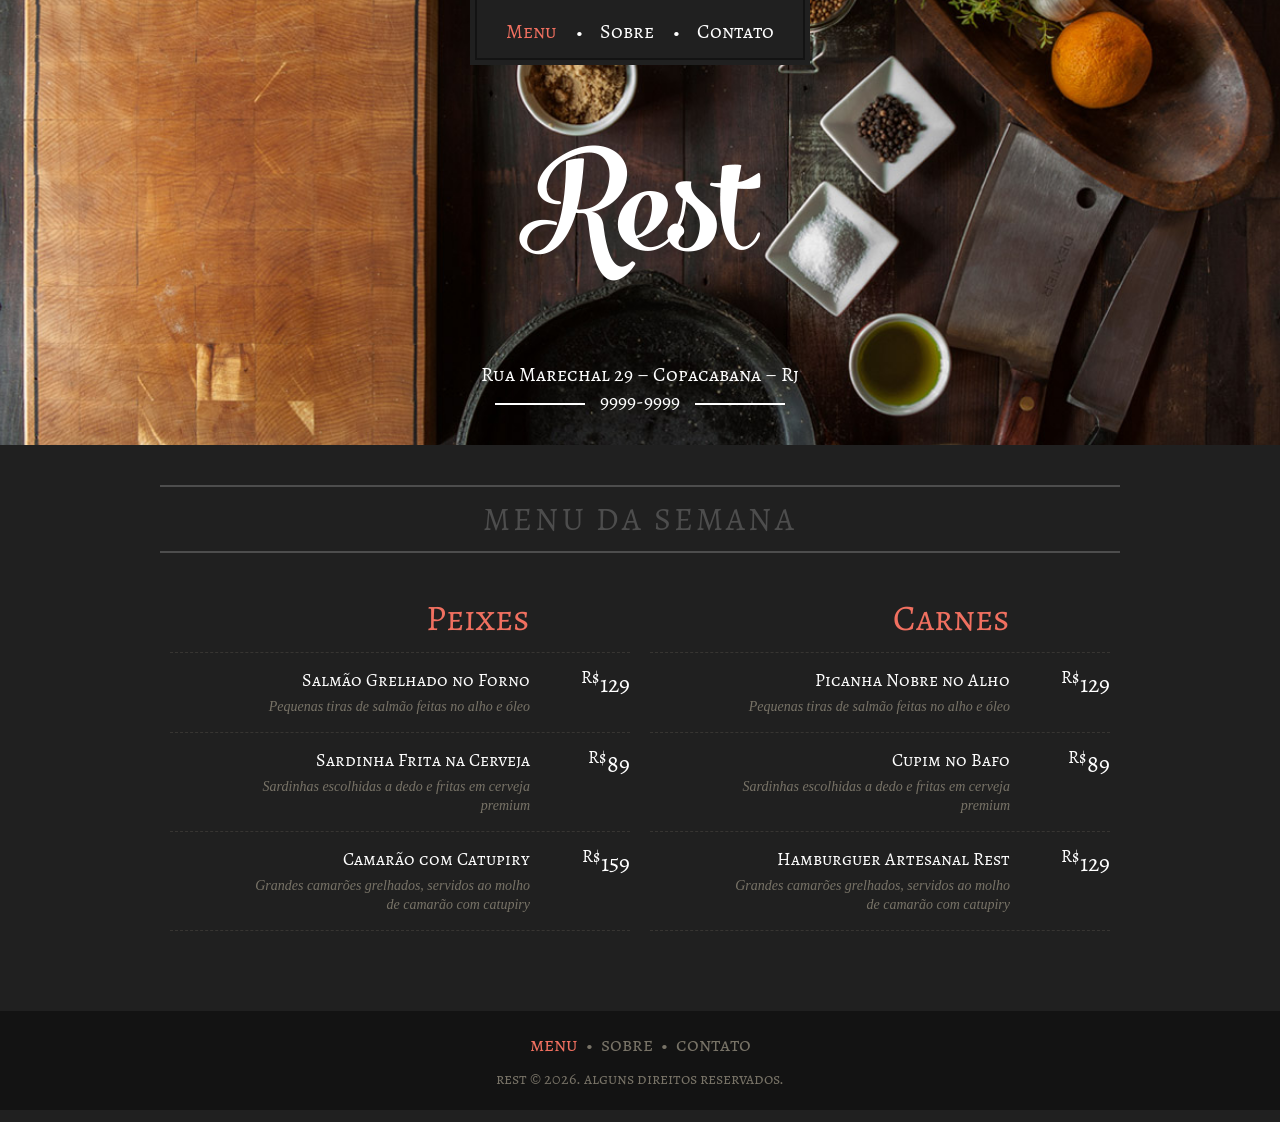
<file: index.html>
<!doctype html>
<html lang="pt-br">
  <head>
    <meta charset="UTF-8" />

    <title>Rest | - Restaurante</title>
    <meta
      name="description"
      content="Rest |  - Confira o menu da semana com carnes e peixes selecionados, preparados com qualidade e sabor."
    />
    <link
      href="https://fonts.googleapis.com/css?family=Alegreya+SC"
      rel="stylesheet"
      type="text/css"
    />
    <link rel="stylesheet" href="/wp-content/themes/rest/style.css" />
    <!-- Header wordpress -->
    <meta name="robots" content="max-image-preview:large" />
    <link
      rel="alternate"
      title="oEmbed (JSON)"
      type="application/json+oembed"
      href="/wp-json/oembed/1.0/embed?url=%2F"
    />
    <link
      rel="alternate"
      title="oEmbed (XML)"
      type="text/xml+oembed"
      href="/wp-json/oembed/1.0/embed?url=%2F&amp;format=xml"
    />
    <style id="wp-img-auto-sizes-contain-inline-css" type="text/css">
      img:is([sizes='auto' i], [sizes^='auto,' i]) {
        contain-intrinsic-size: 3000px 1500px;
      }
      /*# sourceURL=wp-img-auto-sizes-contain-inline-css */
    </style>
    <link rel="https://api.w.org/" href="/wp-json/" />
    <link rel="alternate" title="JSON" type="application/json" href="/wp-json/wp/v2/pages/9" />
    <link rel="canonical" href="/" />
    <link rel="shortlink" href="/" />
    <!-- Fecha Header wordpress -->
  </head>

  <body>
    <header>
      <nav>
        <ul id="menu-menu-principal" class="menu">
          <li
            id="menu-item-23"
            class="menu-item menu-item-type-post_type menu-item-object-page menu-item-home current-menu-item page_item page-item-9 current_page_item menu-item-23"
          >
            <a href="/" aria-current="page">Menu</a>
          </li>
          <li
            id="menu-item-25"
            class="menu-item menu-item-type-post_type menu-item-object-page menu-item-25"
          >
            <a href="/sobre/">Sobre</a>
          </li>
          <li
            id="menu-item-24"
            class="menu-item menu-item-type-post_type menu-item-object-page menu-item-24"
          >
            <a href="/contato/">Contato</a>
          </li>
        </ul>
      </nav>

      <h1><img src="/wp-content/themes/rest/img/rest.png" alt="Rest" /></h1>

      <p>Rua Marechal 29 – Copacabana – Rj</p>
      <p class="telefone">9999-9999</p>
    </header>
    <section class="container">
      <h2 class="subtitulo">Menu da semana</h2>

      <div class="menu-prato grid-8">
        <h2>Peixes</h2>
        <ul>
          <li>
            <span><sup>R$</sup>129</span>
            <div>
              <h3>Salmão Grelhado no Forno</h3>
              <p>Pequenas tiras de salmão feitas no alho e óleo</p>
            </div>
          </li>
          <li>
            <span><sup>R$</sup>89</span>
            <div>
              <h3>Sardinha Frita na Cerveja</h3>
              <p>Sardinhas escolhidas a dedo e fritas em cerveja premium</p>
            </div>
          </li>
          <li>
            <span><sup>R$</sup>159</span>
            <div>
              <h3>Camarão com Catupiry</h3>
              <p>Grandes camarões grelhados, servidos ao molho de camarão com catupiry</p>
            </div>
          </li>
        </ul>
      </div>
      <div class="menu-prato grid-8">
        <h2>Carnes</h2>
        <ul>
          <li>
            <span><sup>R$</sup>129</span>
            <div>
              <h3>Picanha Nobre no Alho</h3>
              <p>Pequenas tiras de salmão feitas no alho e óleo</p>
            </div>
          </li>
          <li>
            <span><sup>R$</sup>89</span>
            <div>
              <h3>Cupim no Bafo</h3>
              <p>Sardinhas escolhidas a dedo e fritas em cerveja premium</p>
            </div>
          </li>
          <li>
            <span><sup>R$</sup>129</span>
            <div>
              <h3>Hamburguer Artesanal Rest</h3>
              <p>Grandes camarões grelhados, servidos ao molho de camarão com catupiry</p>
            </div>
          </li>
        </ul>
      </div>

      <!-- <div class="menu-prato grid-8">
		<h2>Carnes</h2>
		<ul>
						<li>
				<span><sup>R$</sup>129</span>
				<div>
					<h3>Picanha Nobre no Alho</h3>
					<p>Pequenas tiras de salmão feitas no alho e óleo</p>
				</div>
			</li>
						<li>
				<span><sup>R$</sup>89</span>
				<div>
					<h3>Cupim no Bafo</h3>
					<p>Sardinhas escolhidas a dedo e fritas em cerveja premium</p>
				</div>
			</li>
						<li>
				<span><sup>R$</sup>159</span>
				<div>
					<h3>Hamburguer Artesanal Rest</h3>
					<p>Grandes camarões grelhados, servidos ao molho de camarão com catupiry</p>
				</div>
			</li>
					</ul>
	</div> -->
    </section>

    <footer>
      <nav class="nav-footer">
        <ul id="menu-menu-principal-1" class="menu">
          <li
            class="menu-item menu-item-type-post_type menu-item-object-page menu-item-home current-menu-item page_item page-item-9 current_page_item menu-item-23"
          >
            <a href="/" aria-current="page">Menu</a>
          </li>
          <li class="menu-item menu-item-type-post_type menu-item-object-page menu-item-25">
            <a href="/sobre/">Sobre</a>
          </li>
          <li class="menu-item menu-item-type-post_type menu-item-object-page menu-item-24">
            <a href="/contato/">Contato</a>
          </li>
        </ul>
      </nav>

      <p>Rest © 2026. Alguns direitos reservados.</p>
    </footer>

    <!-- Footer wordpress -->
    <script type="speculationrules">
      {
        "prefetch": [
          {
            "source": "document",
            "where": {
              "and": [
                { "href_matches": "/*" },
                {
                  "not": {
                    "href_matches": [
                      "/wp-*.php",
                      "/wp-admin/*",
                      "/wp-content/uploads/*",
                      "/wp-content/*",
                      "/wp-content/plugins/*",
                      "/wp-content/themes/rest/*",
                      "/*\\?(.+)"
                    ]
                  }
                },
                { "not": { "selector_matches": "a[rel~=\"nofollow\"]" } },
                { "not": { "selector_matches": ".no-prefetch, .no-prefetch a" } }
              ]
            },
            "eagerness": "conservative"
          }
        ]
      }
    </script>
    <!-- Fecha Footer wordpress -->
  </body>
</html>
</file>
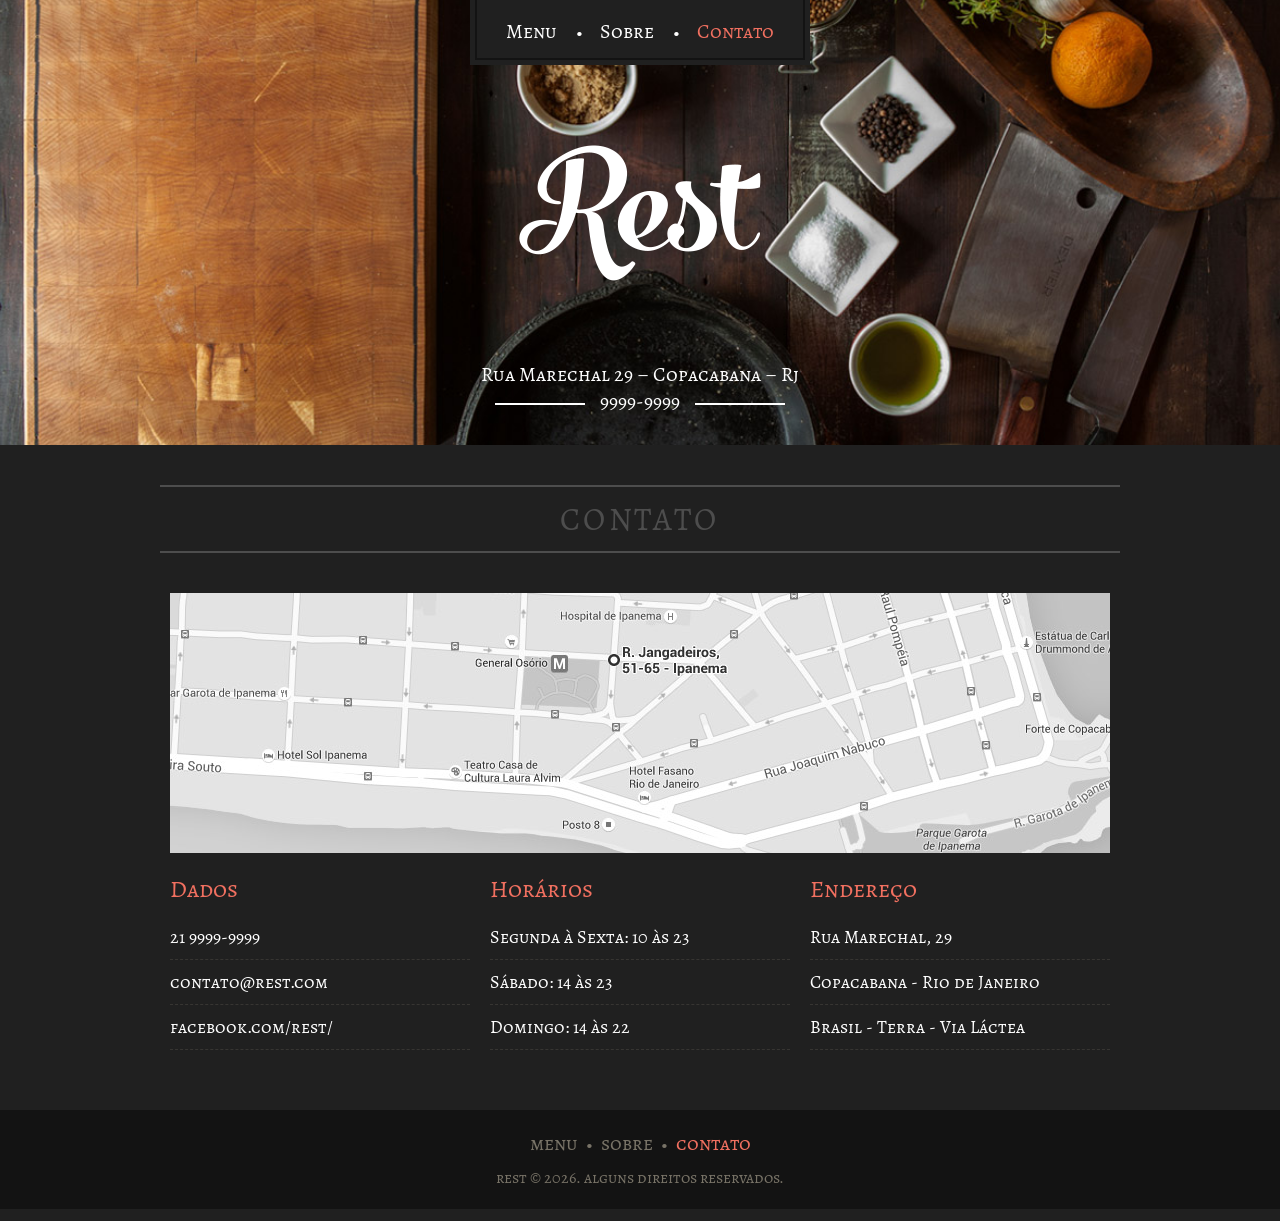
<file: contato/index.html>
<!doctype html>
<html lang="pt-br">
  <head>
    <meta charset="UTF-8" />

    <title>Rest | Contato - Restaurante</title>
    <meta
      name="description"
      content="Rest |   Contato - Entre em contato, faça sua reserva ou encontre nosso endereço e horário de funcionamento."
    />
    <link
      href="https://fonts.googleapis.com/css?family=Alegreya+SC"
      rel="stylesheet"
      type="text/css"
    />
    <link rel="stylesheet" href="/wp-content/themes/rest/style.css" />
    <!-- Header wordpress -->
    <meta name="robots" content="max-image-preview:large" />
    <link
      rel="alternate"
      title="oEmbed (JSON)"
      type="application/json+oembed"
      href="/wp-json/oembed/1.0/embed?url=%2Fcontato%2F"
    />
    <link
      rel="alternate"
      title="oEmbed (XML)"
      type="text/xml+oembed"
      href="/wp-json/oembed/1.0/embed?url=%2Fcontato%2F&amp;format=xml"
    />
    <style id="wp-img-auto-sizes-contain-inline-css" type="text/css">
      img:is([sizes='auto' i], [sizes^='auto,' i]) {
        contain-intrinsic-size: 3000px 1500px;
      }
      /*# sourceURL=wp-img-auto-sizes-contain-inline-css */
    </style>
    <link rel="https://api.w.org/" href="/wp-json/" />
    <link rel="alternate" title="JSON" type="application/json" href="/wp-json/wp/v2/pages/13" />
    <link rel="canonical" href="/contato/" />
    <link rel="shortlink" href="/?p=13" />
    <!-- Fecha Header wordpress -->
  </head>

  <body>
    <header>
      <nav>
        <ul id="menu-menu-principal" class="menu">
          <li
            id="menu-item-23"
            class="menu-item menu-item-type-post_type menu-item-object-page menu-item-home menu-item-23"
          >
            <a href="/">Menu</a>
          </li>
          <li
            id="menu-item-25"
            class="menu-item menu-item-type-post_type menu-item-object-page menu-item-25"
          >
            <a href="/sobre/">Sobre</a>
          </li>
          <li
            id="menu-item-24"
            class="menu-item menu-item-type-post_type menu-item-object-page current-menu-item page_item page-item-13 current_page_item menu-item-24"
          >
            <a href="/contato/" aria-current="page">Contato</a>
          </li>
        </ul>
      </nav>

      <h1><img src="/wp-content/themes/rest/img/rest.png" alt="Rest" /></h1>

      <p>Rua Marechal 29 – Copacabana – Rj</p>
      <p class="telefone">9999-9999</p>
    </header>
    <section class="container contato">
      <h2 class="subtitulo">Contato</h2>

      <div class="grid-16">
        <a href="https://www.google.com.br/maps" target="_blank">
          <img src="/wp-content/uploads/2026/04/rest-mapa.jpg" alt="Mapa para o Rest" />
        </a>
      </div>

      <div class="grid-1-3 contato-item">
        <h2>Dados</h2>
        <p>21 9999-9999</p>
        <p>contato@rest.com</p>
        <p>facebook.com/rest/</p>
      </div>
      <div class="grid-1-3 contato-item">
        <h2>Horários</h2>
        <p>Segunda à Sexta: 10 às 23</p>
        <p>Sábado: 14 às 23</p>
        <p>Domingo: 14 às 22</p>
      </div>
      <div class="grid-1-3 contato-item">
        <h2>Endereço</h2>
        <p>Rua Marechal, 29</p>
        <p>Copacabana - Rio de Janeiro</p>
        <p>Brasil - Terra - Via Láctea</p>
      </div>
    </section>

    <footer>
      <nav class="nav-footer">
        <ul id="menu-menu-principal-1" class="menu">
          <li
            class="menu-item menu-item-type-post_type menu-item-object-page menu-item-home menu-item-23"
          >
            <a href="/">Menu</a>
          </li>
          <li class="menu-item menu-item-type-post_type menu-item-object-page menu-item-25">
            <a href="/sobre/">Sobre</a>
          </li>
          <li
            class="menu-item menu-item-type-post_type menu-item-object-page current-menu-item page_item page-item-13 current_page_item menu-item-24"
          >
            <a href="/contato/" aria-current="page">Contato</a>
          </li>
        </ul>
      </nav>

      <p>Rest © 2026. Alguns direitos reservados.</p>
    </footer>

    <!-- Footer wordpress -->
    <script type="speculationrules">
      {
        "prefetch": [
          {
            "source": "document",
            "where": {
              "and": [
                { "href_matches": "/*" },
                {
                  "not": {
                    "href_matches": [
                      "/wp-*.php",
                      "/wp-admin/*",
                      "/wp-content/uploads/*",
                      "/wp-content/*",
                      "/wp-content/plugins/*",
                      "/wp-content/themes/rest/*",
                      "/*\\?(.+)"
                    ]
                  }
                },
                { "not": { "selector_matches": "a[rel~=\"nofollow\"]" } },
                { "not": { "selector_matches": ".no-prefetch, .no-prefetch a" } }
              ]
            },
            "eagerness": "conservative"
          }
        ]
      }
    </script>
    <!-- Fecha Footer wordpress -->
  </body>
</html>
</file>
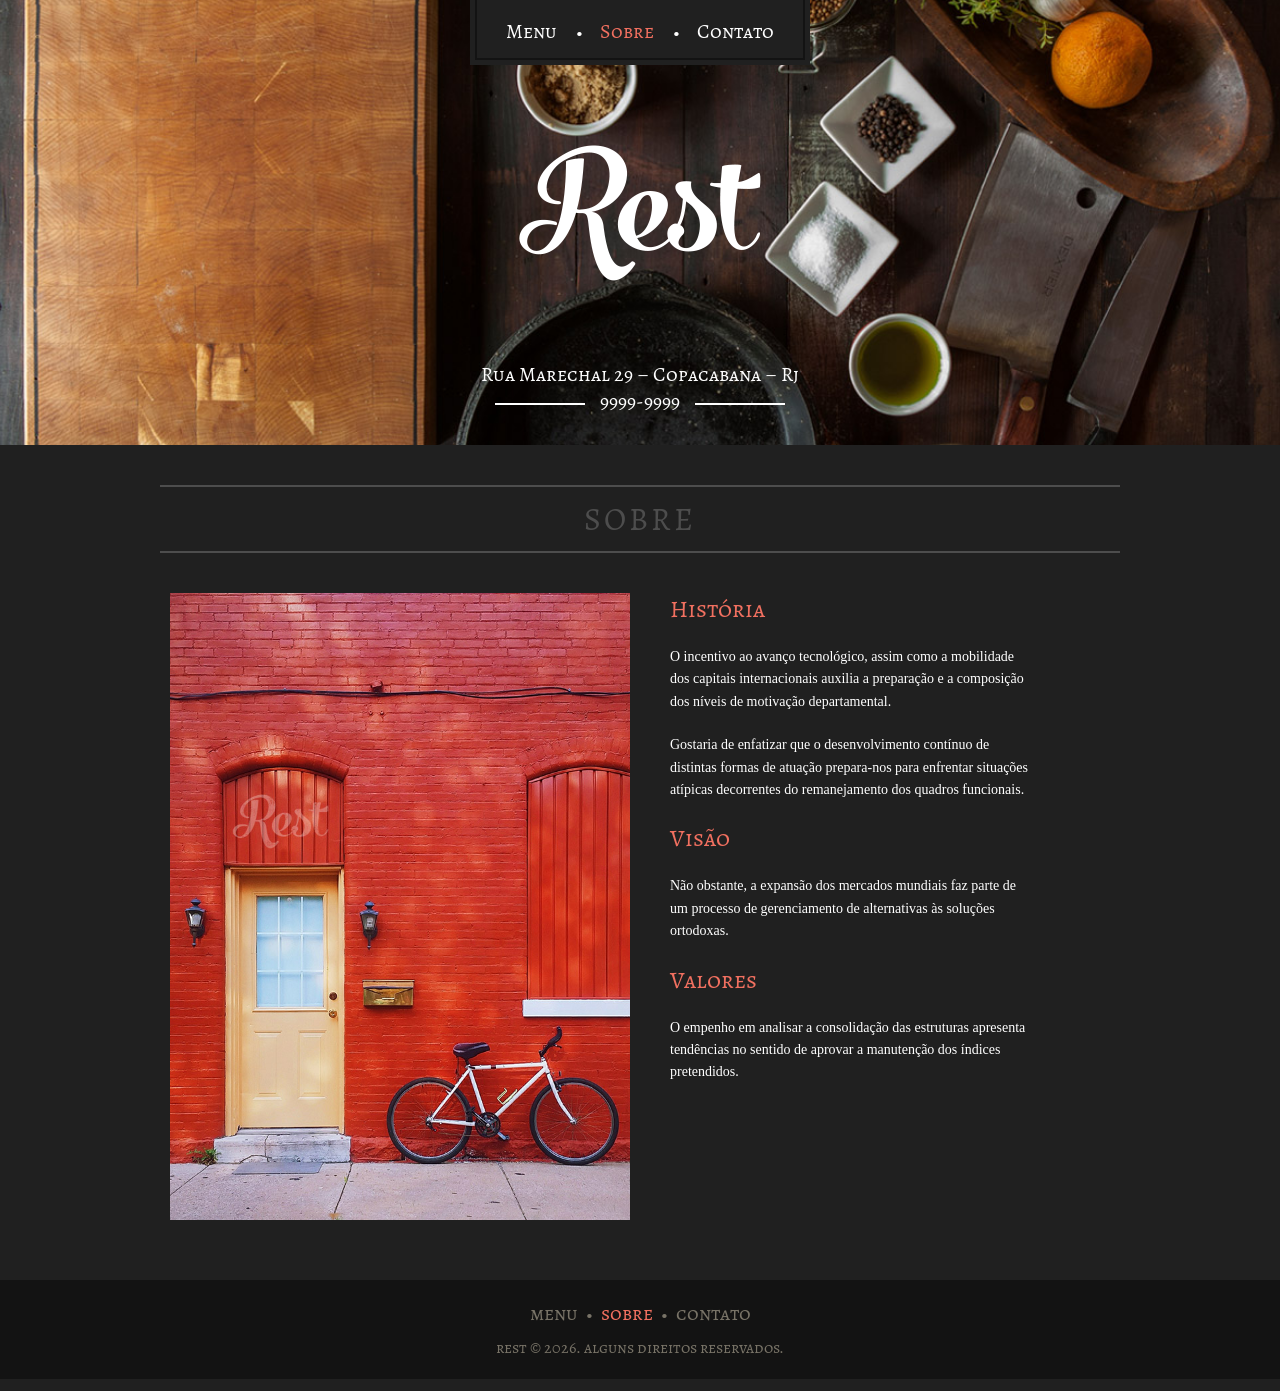
<file: sobre/index.html>
<!doctype html>
<html lang="pt-br">
  <head>
    <meta charset="UTF-8" />

    <title>Rest | Sobre - Restaurante</title>
    <meta
      name="description"
      content="Rest |   Sobre - Conheça nossa história, tradição e paixão por carnes e peixes de alta qualidade."
    />
    <link
      href="https://fonts.googleapis.com/css?family=Alegreya+SC"
      rel="stylesheet"
      type="text/css"
    />
    <link rel="stylesheet" href="/wp-content/themes/rest/style.css" />
    <!-- Header wordpress -->
    <meta name="robots" content="max-image-preview:large" />
    <link
      rel="alternate"
      title="oEmbed (JSON)"
      type="application/json+oembed"
      href="/wp-json/oembed/1.0/embed?url=%2Fsobre%2F"
    />
    <link
      rel="alternate"
      title="oEmbed (XML)"
      type="text/xml+oembed"
      href="/wp-json/oembed/1.0/embed?url=%2Fsobre%2F&amp;format=xml"
    />
    <style id="wp-img-auto-sizes-contain-inline-css" type="text/css">
      img:is([sizes='auto' i], [sizes^='auto,' i]) {
        contain-intrinsic-size: 3000px 1500px;
      }
      /*# sourceURL=wp-img-auto-sizes-contain-inline-css */
    </style>
    <link rel="https://api.w.org/" href="/wp-json/" />
    <link rel="alternate" title="JSON" type="application/json" href="/wp-json/wp/v2/pages/11" />
    <link rel="canonical" href="/sobre/" />
    <link rel="shortlink" href="/?p=11" />
    <!-- Fecha Header wordpress -->
  </head>

  <body>
    <header>
      <nav>
        <ul id="menu-menu-principal" class="menu">
          <li
            id="menu-item-23"
            class="menu-item menu-item-type-post_type menu-item-object-page menu-item-home menu-item-23"
          >
            <a href="/">Menu</a>
          </li>
          <li
            id="menu-item-25"
            class="menu-item menu-item-type-post_type menu-item-object-page current-menu-item page_item page-item-11 current_page_item menu-item-25"
          >
            <a href="/sobre/" aria-current="page">Sobre</a>
          </li>
          <li
            id="menu-item-24"
            class="menu-item menu-item-type-post_type menu-item-object-page menu-item-24"
          >
            <a href="/contato/">Contato</a>
          </li>
        </ul>
      </nav>

      <h1><img src="/wp-content/themes/rest/img/rest.png" alt="Rest" /></h1>

      <p>Rua Marechal 29 – Copacabana – Rj</p>
      <p class="telefone">9999-9999</p>
    </header>
    <section class="container sobre">
      <h2 class="subtitulo">Sobre</h2>

      <div class="grid-8">
        <img src="/wp-content/uploads/2026/04/rest-fachada.jpg" alt="" />
      </div>

      <div class="grid-8">
        <h2>História</h2>
        <p></p>
        <p>
          O incentivo ao avanço tecnológico, assim como a mobilidade dos capitais internacionais
          auxilia a preparação e a composição dos níveis de motivação departamental.
        </p>
        <p>
          Gostaria de enfatizar que o desenvolvimento contínuo de distintas formas de atuação
          prepara-nos para enfrentar situações atípicas decorrentes do remanejamento dos quadros
          funcionais.
        </p>
        <p></p>
        <h2>Visão</h2>
        <p></p>
        <p>
          Não obstante, a expansão dos mercados mundiais faz parte de um processo de gerenciamento
          de alternativas às soluções ortodoxas.
        </p>
        <p></p>
        <h2>Valores</h2>
        <p></p>
        <p>
          O empenho em analisar a consolidação das estruturas apresenta tendências no sentido de
          aprovar a manutenção dos índices pretendidos.
        </p>
        <p></p>
      </div>
    </section>

    <footer>
      <nav class="nav-footer">
        <ul id="menu-menu-principal-1" class="menu">
          <li
            class="menu-item menu-item-type-post_type menu-item-object-page menu-item-home menu-item-23"
          >
            <a href="/">Menu</a>
          </li>
          <li
            class="menu-item menu-item-type-post_type menu-item-object-page current-menu-item page_item page-item-11 current_page_item menu-item-25"
          >
            <a href="/sobre/" aria-current="page">Sobre</a>
          </li>
          <li class="menu-item menu-item-type-post_type menu-item-object-page menu-item-24">
            <a href="/contato/">Contato</a>
          </li>
        </ul>
      </nav>

      <p>Rest © 2026. Alguns direitos reservados.</p>
    </footer>

    <!-- Footer wordpress -->
    <script type="speculationrules">
      {
        "prefetch": [
          {
            "source": "document",
            "where": {
              "and": [
                { "href_matches": "/*" },
                {
                  "not": {
                    "href_matches": [
                      "/wp-*.php",
                      "/wp-admin/*",
                      "/wp-content/uploads/*",
                      "/wp-content/*",
                      "/wp-content/plugins/*",
                      "/wp-content/themes/rest/*",
                      "/*\\?(.+)"
                    ]
                  }
                },
                { "not": { "selector_matches": "a[rel~=\"nofollow\"]" } },
                { "not": { "selector_matches": ".no-prefetch, .no-prefetch a" } }
              ]
            },
            "eagerness": "conservative"
          }
        ]
      }
    </script>
    <!-- Fecha Footer wordpress -->
  </body>
</html>
</file>
<file: wp-content/themes/rest/style.css>
/*
Theme Name: Rest
Theme URI: https://rest.com
Author: Rodrigo Alvarenga
Author URI: https://alvarenga-frontend.pages.dev/
Description: Tema criado para o restaurante Rest, no curso da Origamid de Wordpress.
Version: 1.3
Requires PHP: 8.2.29

*/


/* ==========================================================================
   Reset
   ========================================================================== */

/**
 * Remove anchor text-decoration
 */ 

a {
	text-decoration: none;
}

/**
 * Remove list-style
 */ 

ol, ul {
	list-style: none;
}

html, body, div, span, iframe, h1, h2, h3, h4, h5, h6, p, blockquote, a, em, img, dl, dt, dd, ol, ul, li, fieldset, form, label, legend, article, footer, header, nav, section, main {
	margin: 0;
	padding: 0;
	border: 0;
	vertical-align: baseline;
}

h1, h2, h3, h4, h5, h6, p, a, ul {
	font-size: 1em;
	font-weight: normal;
}

/*! normalize.css v3.0.2 | MIT License | git.io/normalize */

/**
 * 1. Set default font family to sans-serif.
 * 2. Prevent iOS text size adjust after orientation change, without disabling
 *    user zoom.
 */

html {
  font-family: sans-serif; /* 1 */
  -ms-text-size-adjust: 100%; /* 2 */
  -webkit-text-size-adjust: 100%; /* 2 */
}

/**
 * Remove default margin.
 */

body {
  margin: 0;
}

/* HTML5 display definitions
   ========================================================================== */

/**
 * Correct `block` display not defined for any HTML5 element in IE 8/9.
 * Correct `block` display not defined for `details` or `summary` in IE 10/11
 * and Firefox.
 * Correct `block` display not defined for `main` in IE 11.
 */

article,
aside,
details,
figcaption,
figure,
footer,
header,
hgroup,
main,
menu,
nav,
section,
summary {
  display: block;
}

/**
 * 1. Correct `inline-block` display not defined in IE 8/9.
 * 2. Normalize vertical alignment of `progress` in Chrome, Firefox, and Opera.
 */

audio,
canvas,
progress,
video {
  display: inline-block; /* 1 */
  vertical-align: baseline; /* 2 */
}

/**
 * Prevent modern browsers from displaying `audio` without controls.
 * Remove excess height in iOS 5 devices.
 */

audio:not([controls]) {
  display: none;
  height: 0;
}

/**
 * Address `[hidden]` styling not present in IE 8/9/10.
 * Hide the `template` element in IE 8/9/11, Safari, and Firefox < 22.
 */

[hidden],
template {
  display: none;
}

/* Links
   ========================================================================== */

/**
 * Remove the gray background color from active links in IE 10.
 */

a {
  background-color: transparent;
}

/**
 * Improve readability when focused and also mouse hovered in all browsers.
 */

a:active,
a:hover {
  outline: 0;
}

/* Text-level semantics
   ========================================================================== */

/**
 * Address styling not present in IE 8/9/10/11, Safari, and Chrome.
 */

abbr[title] {
  border-bottom: 1px dotted;
}

/**
 * Address style set to `bolder` in Firefox 4+, Safari, and Chrome.
 */

b,
strong {
  font-weight: bold;
}

/**
 * Address styling not present in Safari and Chrome.
 */

dfn {
  font-style: italic;
}

/**
 * Address variable `h1` font-size and margin within `section` and `article`
 * contexts in Firefox 4+, Safari, and Chrome.
 */

h1 {
  font-size: 2em;
  margin: 0.67em 0;
}

/**
 * Address styling not present in IE 8/9.
 */

mark {
  background: #ff0;
  color: #000;
}

/**
 * Address inconsistent and variable font size in all browsers.
 */

small {
  font-size: 80%;
}

/**
 * Prevent `sub` and `sup` affecting `line-height` in all browsers.
 */

sub,
sup {
  font-size: 75%;
  line-height: 0;
  position: relative;
  vertical-align: baseline;
}

sup {
  top: -0.5em;
}

sub {
  bottom: -0.25em;
}

/* Embedded content
   ========================================================================== */

/**
 * Remove border when inside `a` element in IE 8/9/10.
 */

img {
  border: 0;
}

/**
 * Correct overflow not hidden in IE 9/10/11.
 */

svg:not(:root) {
  overflow: hidden;
}

/* Grouping content
   ========================================================================== */

/**
 * Address margin not present in IE 8/9 and Safari.
 */

figure {
  margin: 1em 40px;
}

/**
 * Address differences between Firefox and other browsers.
 */

hr {
  -moz-box-sizing: content-box;
  box-sizing: content-box;
  height: 0;
}

/**
 * Contain overflow in all browsers.
 */

pre {
  overflow: auto;
}

/**
 * Address odd `em`-unit font size rendering in all browsers.
 */

code,
kbd,
pre,
samp {
  font-family: monospace, monospace;
  font-size: 1em;
}

/* Forms
   ========================================================================== */

/**
 * Known limitation: by default, Chrome and Safari on OS X allow very limited
 * styling of `select`, unless a `border` property is set.
 */

/**
 * 1. Correct color not being inherited.
 *    Known issue: affects color of disabled elements.
 * 2. Correct font properties not being inherited.
 * 3. Address margins set differently in Firefox 4+, Safari, and Chrome.
 */

button,
input,
optgroup,
select,
textarea {
  color: inherit; /* 1 */
  font: inherit; /* 2 */
  margin: 0; /* 3 */
}

/**
 * Address `overflow` set to `hidden` in IE 8/9/10/11.
 */

button {
  overflow: visible;
}

/**
 * Address inconsistent `text-transform` inheritance for `button` and `select`.
 * All other form control elements do not inherit `text-transform` values.
 * Correct `button` style inheritance in Firefox, IE 8/9/10/11, and Opera.
 * Correct `select` style inheritance in Firefox.
 */

button,
select {
  text-transform: none;
}

/**
 * 1. Avoid the WebKit bug in Android 4.0.* where (2) destroys native `audio`
 *    and `video` controls.
 * 2. Correct inability to style clickable `input` types in iOS.
 * 3. Improve usability and consistency of cursor style between image-type
 *    `input` and others.
 */

button,
html input[type="button"], /* 1 */
input[type="reset"],
input[type="submit"] {
  -webkit-appearance: button; /* 2 */
  cursor: pointer; /* 3 */
}

/**
 * Re-set default cursor for disabled elements.
 */

button[disabled],
html input[disabled] {
  cursor: default;
}

/**
 * Remove inner padding and border in Firefox 4+.
 */

button::-moz-focus-inner,
input::-moz-focus-inner {
  border: 0;
  padding: 0;
}

/**
 * Address Firefox 4+ setting `line-height` on `input` using `!important` in
 * the UA stylesheet.
 */

input {
  line-height: normal;
}

/**
 * It's recommended that you don't attempt to style these elements.
 * Firefox's implementation doesn't respect box-sizing, padding, or width.
 *
 * 1. Address box sizing set to `content-box` in IE 8/9/10.
 * 2. Remove excess padding in IE 8/9/10.
 */

input[type="checkbox"],
input[type="radio"] {
  box-sizing: border-box; /* 1 */
  padding: 0; /* 2 */
}

/**
 * Fix the cursor style for Chrome's increment/decrement buttons. For certain
 * `font-size` values of the `input`, it causes the cursor style of the
 * decrement button to change from `default` to `text`.
 */

input[type="number"]::-webkit-inner-spin-button,
input[type="number"]::-webkit-outer-spin-button {
  height: auto;
}

/**
 * 1. Address `appearance` set to `searchfield` in Safari and Chrome.
 * 2. Address `box-sizing` set to `border-box` in Safari and Chrome
 *    (include `-moz` to future-proof).
 */

input[type="search"] {
  -webkit-appearance: textfield; /* 1 */
  -moz-box-sizing: content-box;
  -webkit-box-sizing: content-box; /* 2 */
  box-sizing: content-box;
}

/**
 * Remove inner padding and search cancel button in Safari and Chrome on OS X.
 * Safari (but not Chrome) clips the cancel button when the search input has
 * padding (and `textfield` appearance).
 */

input[type="search"]::-webkit-search-cancel-button,
input[type="search"]::-webkit-search-decoration {
  -webkit-appearance: none;
}

/**
 * Define consistent border, margin, and padding.
 */

fieldset {
  border: 1px solid #c0c0c0;
  margin: 0 2px;
  padding: 0.35em 0.625em 0.75em;
}

/**
 * 1. Correct `color` not being inherited in IE 8/9/10/11.
 * 2. Remove padding so people aren't caught out if they zero out fieldsets.
 */

legend {
  border: 0; /* 1 */
  padding: 0; /* 2 */
}

/**
 * Remove default vertical scrollbar in IE 8/9/10/11.
 */

textarea {
  overflow: auto;
}

/**
 * Don't inherit the `font-weight` (applied by a rule above).
 * NOTE: the default cannot safely be changed in Chrome and Safari on OS X.
 */

optgroup {
  font-weight: bold;
}

/* Tables
   ========================================================================== */

/**
 * Remove most spacing between table cells.
 */

table {
  border-collapse: collapse;
  border-spacing: 0;
}

td,
th {
  padding: 0;
}

*, *:before, *:after {
  -webkit-box-sizing: border-box; 
  -moz-box-sizing: border-box; 
  box-sizing: border-box;
}

.container {
	width: 960px;
	margin: 0 auto;
	padding: 0px;
	position: relative;
}

.container:after, .container:before {
	content: " ";
	display: table;
}

.container:after {
	clear: both;
}

.grid-1, .grid-2, .grid-3, .grid-4, .grid-5, .grid-6, .grid-7, .grid-8, .grid-9, .grid-10, .grid-11, .grid-12, .grid-13, .grid-14, .grid-15, .grid-16, .grid-1-3 {
	float: left;
	margin-left: 10px;
	margin-right: 10px;
}

.grid-1 	{width: 40px;}
.grid-2 	{width: 100px;}
.grid-3 	{width: 160px;}
.grid-4 	{width: 220px;}
.grid-5 	{width: 280px;}
.grid-6 	{width: 340px;}
.grid-7 	{width: 400px;}
.grid-8 	{width: 460px;}
.grid-9 	{width: 520px;}
.grid-10 	{width: 580px;}
.grid-11 	{width: 640px;}
.grid-12 	{width: 700px;}
.grid-13 	{width: 760px;}
.grid-14 	{width: 820px;}
.grid-15 	{width: 880px;}
.grid-16 	{width: 940px;}
.grid-1-3	{width: 300px;}

@media only screen and (min-width: 768px) and (max-width: 959px) {

.container {
	width: 768px;
}

.grid-1		{width: 28px;}
.grid-2		{width: 76px;}
.grid-3		{width: 124px;}
.grid-4		{width: 172px;}
.grid-5		{width: 220px;}
.grid-6		{width: 268px;}
.grid-7		{width: 316px;}
.grid-8		{width: 364px;}
.grid-9		{width: 412px;}
.grid-10	{width: 460px;}
.grid-11	{width: 508px;}
.grid-12	{width: 556px;}
.grid-13	{width: 604px;}
.grid-14	{width: 652px;}
.grid-15	{width: 700px;}
.grid-16	{width: 748px;}
.grid-1-3	{width: 236px;}

}

@media only screen and (max-width: 767px) {
.container {
	width: 300px;
}

.grid-1, .grid-2, .grid-3, .grid-4, .grid-5, .grid-6, .grid-7, .grid-8, .grid-9, .grid-10, .grid-11, .grid-12, .grid-13, .grid-14, .grid-15, .grid-16, .grid-1-3 {
	width: 300px;
	margin: 0 0 20px 0;
	float: none;
}

}

img {
	display: block;
	max-width: 100%;
}

body {
	font-family: "Alegreya SC";
	background-color: #202020;
}

header {
	text-align: center;
	background: url("/wp-content/themes/rest/img/rest-bg.jpg") no-repeat center center;
	background-size: cover;
	color: #fff;
	padding-bottom: 30px;
}

header nav {
	background: #202020;
	max-width: 340px;
	margin: 0 auto;
	box-shadow: 0 0 0 5px #202020 inset, 0 0 0 7px #131313 inset;
	padding-top: 10px;
	margin-top: -12px;
}

header nav ul li {
	display: inline-block;
	padding: 20px;
	font-size: 1.25em;
}

header nav ul li:before {
	content: "•";
	display: inline-block;
	position: absolute;
	margin-left: -24px;
}

header nav ul li:first-child:before {
	display: none;
}

header nav ul li a {
	color: #fff;
}

header nav ul li a:hover {
	color: #f17060;
}

header img {
	display: block;
	margin: 80px auto;
}

header p {
	max-width: 340px;
	margin: 0 auto;
	font-size: 1.25em;
}

.telefone:after, .telefone:before {
	content: "";
	display: inline-block;
	width: 90px;
	height: 2px;
	background: #fff;
	margin: 0px 15px 3px 15px;
}

section.container {
	padding: 40px 0;
}

.subtitulo {
	color: #4d4d4d;
	font-size: 2em;
	letter-spacing: .1em;
	text-align: center;
	border-top: 2px solid #4d4d4d;
	border-bottom: 2px solid #4d4d4d;
	text-transform: uppercase;
	padding: 10px 0;
	margin-bottom: 40px;
}

.menu-prato {
	text-align: right;
	margin-bottom: 20px;
}

.menu-prato h2 {
	font-size: 2.25em;
	color: #f17060;
	padding: 0px 100px 10px 0;
	border-bottom: 1px dashed #373532;
}

.menu-prato h3 {
	font-size: 1.125em;
	color: #fff;
	margin-bottom: 5px;
}

.menu-prato p {
	font-family: georgia;
	font-style: italic;
	font-size: 0.875em;
	line-height: 1.4em;
	color: #787367;
}

.menu-prato li {
	clear: both;
	padding: 15px 0;
	border-bottom: 1px dashed #373532;
	overflow: hidden;
}

.menu-prato li:hover {
	background-color: #131313;
}

.menu-prato div {
	float: right;
	max-width: 290px;
}

.menu-prato span {
	font-size: 1.5em;
	display: block;
	float: right;
	width: 100px;
	color: #fff;
}

header nav {
	background: #202020;
	max-width: 340px;
	margin: 0 auto;
	box-shadow: 0 0 0 5px #202020 inset, 0 0 0 7px #131313 inset;
	padding-top: 10px;
	margin-top: -12px;
}

.nav-footer {
	text-align: center;
}

.nav-footer li {
	display: inline-block;
	padding: 10px;
	font-size: 1.25em;
}

.nav-footer ul li:before {
	content: "•";
	display: inline-block;
	position: absolute;
	margin-left: -15px;
	color: #787367;
}

.nav-footer ul li a {
	color: #787367;
}

.nav-footer ul li a:hover {
	color: #f17060;
}

.nav-footer ul li:first-child:before {
	display: none;
}

.nav-footer .current_page_item a {
	color: #f17060;
}

footer {
	text-align: center;
	margin-top: 20px;
	padding: 10px 0 20px 0;
	background-color: #131313;
	color: #787367;
	text-transform: lowercase;
}

.sobre p {
	font-size: 0.875em;
	font-family: georgia;
	line-height: 1.6em;
	margin-bottom: 1.5em;
	color: #fff;
	padding-left: 20px;
	padding-right: 80px;
}

.sobre div h2 {
	font-size: 1.5em;
	color: #f17060;
	padding-left: 20px;
	padding-right: 80px;
}

.current_page_item a {
	color: #f17060;
}

.contato-item h2{
	font-size: 1.5em;
	color: #f17060;
	margin-top: 20px;
	margin-bottom: 10px;
}

.contato-item p {
	color: #fff;
	font-size: 1.125em;
	border-bottom: 1px dashed #373532;
	padding: 10px 20px 10px 0;
}

@media only screen and (max-width: 767px) {
.menu-prato {
	text-align: center;
}
.menu-prato span {
	float: none;
	margin: 0 auto;
}
.menu-prato h2 {
	padding: 20px 0px 10px 0;
}

}
</file>
